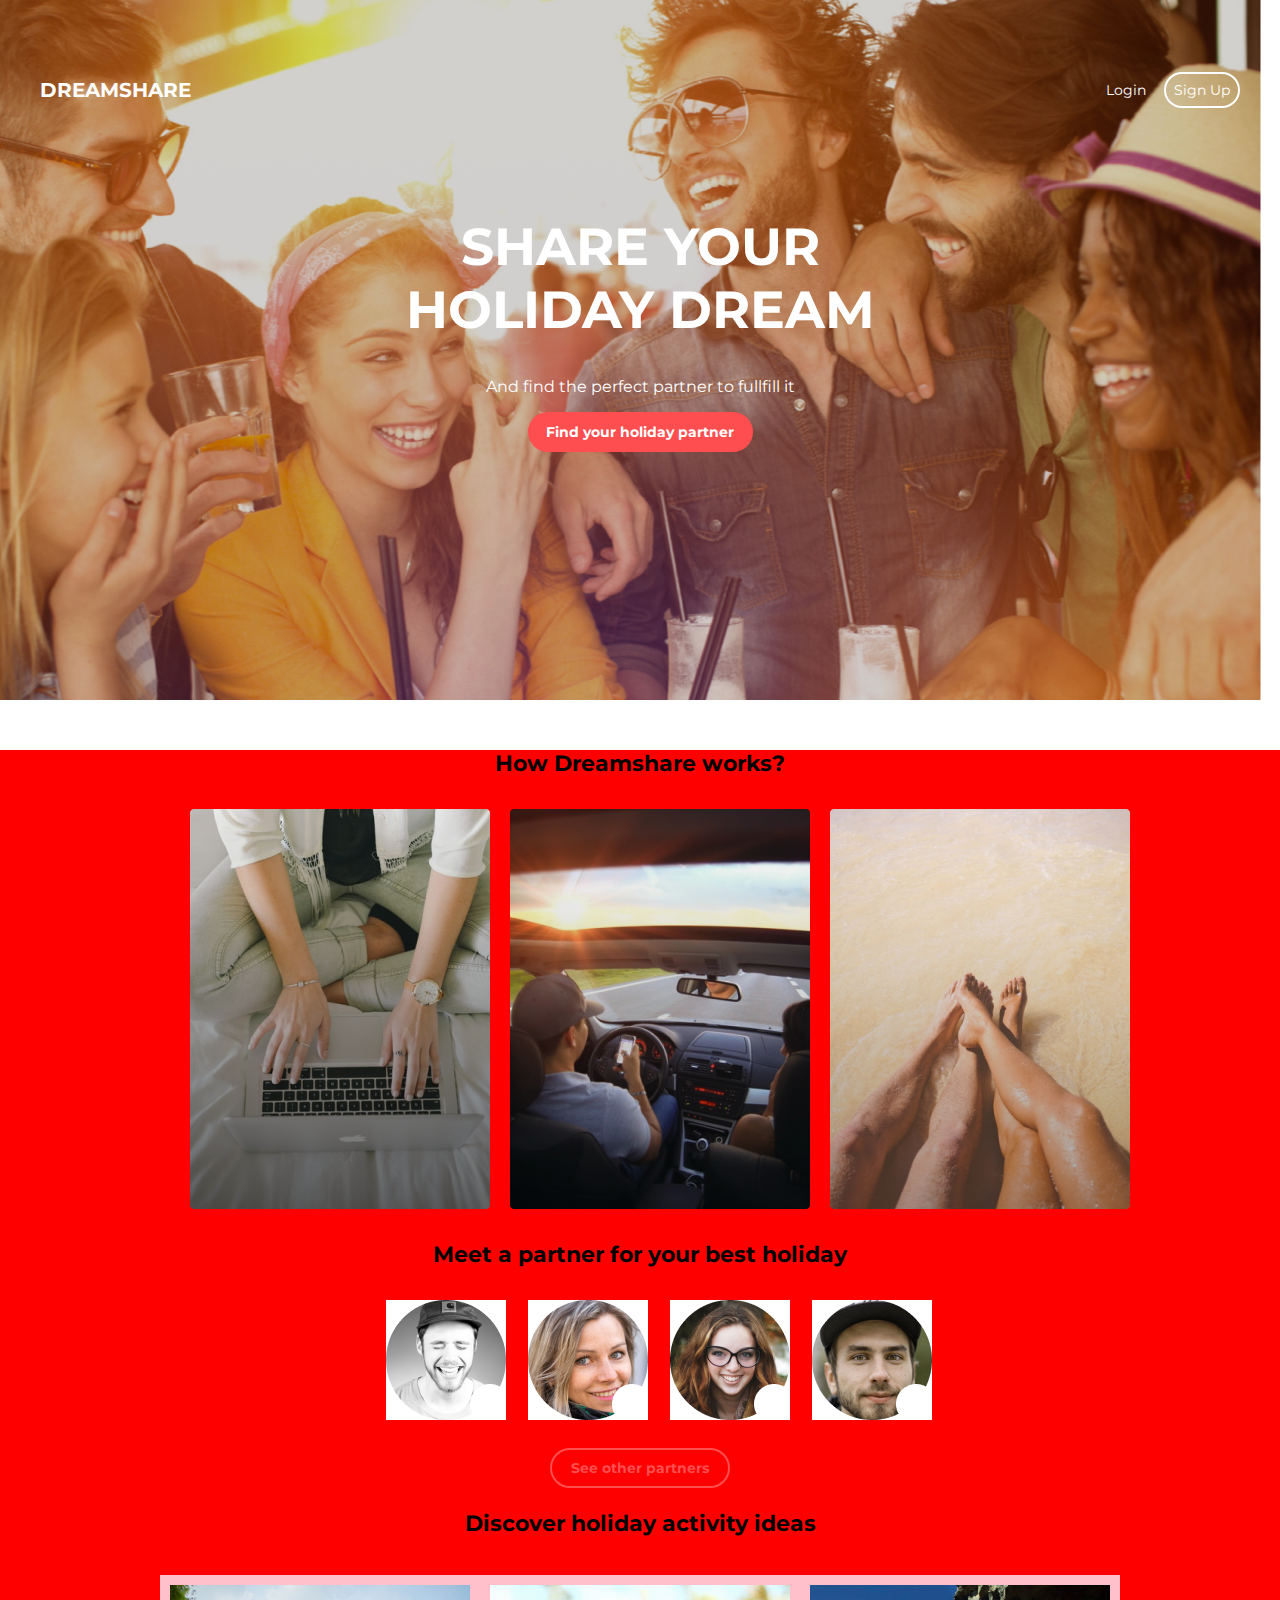
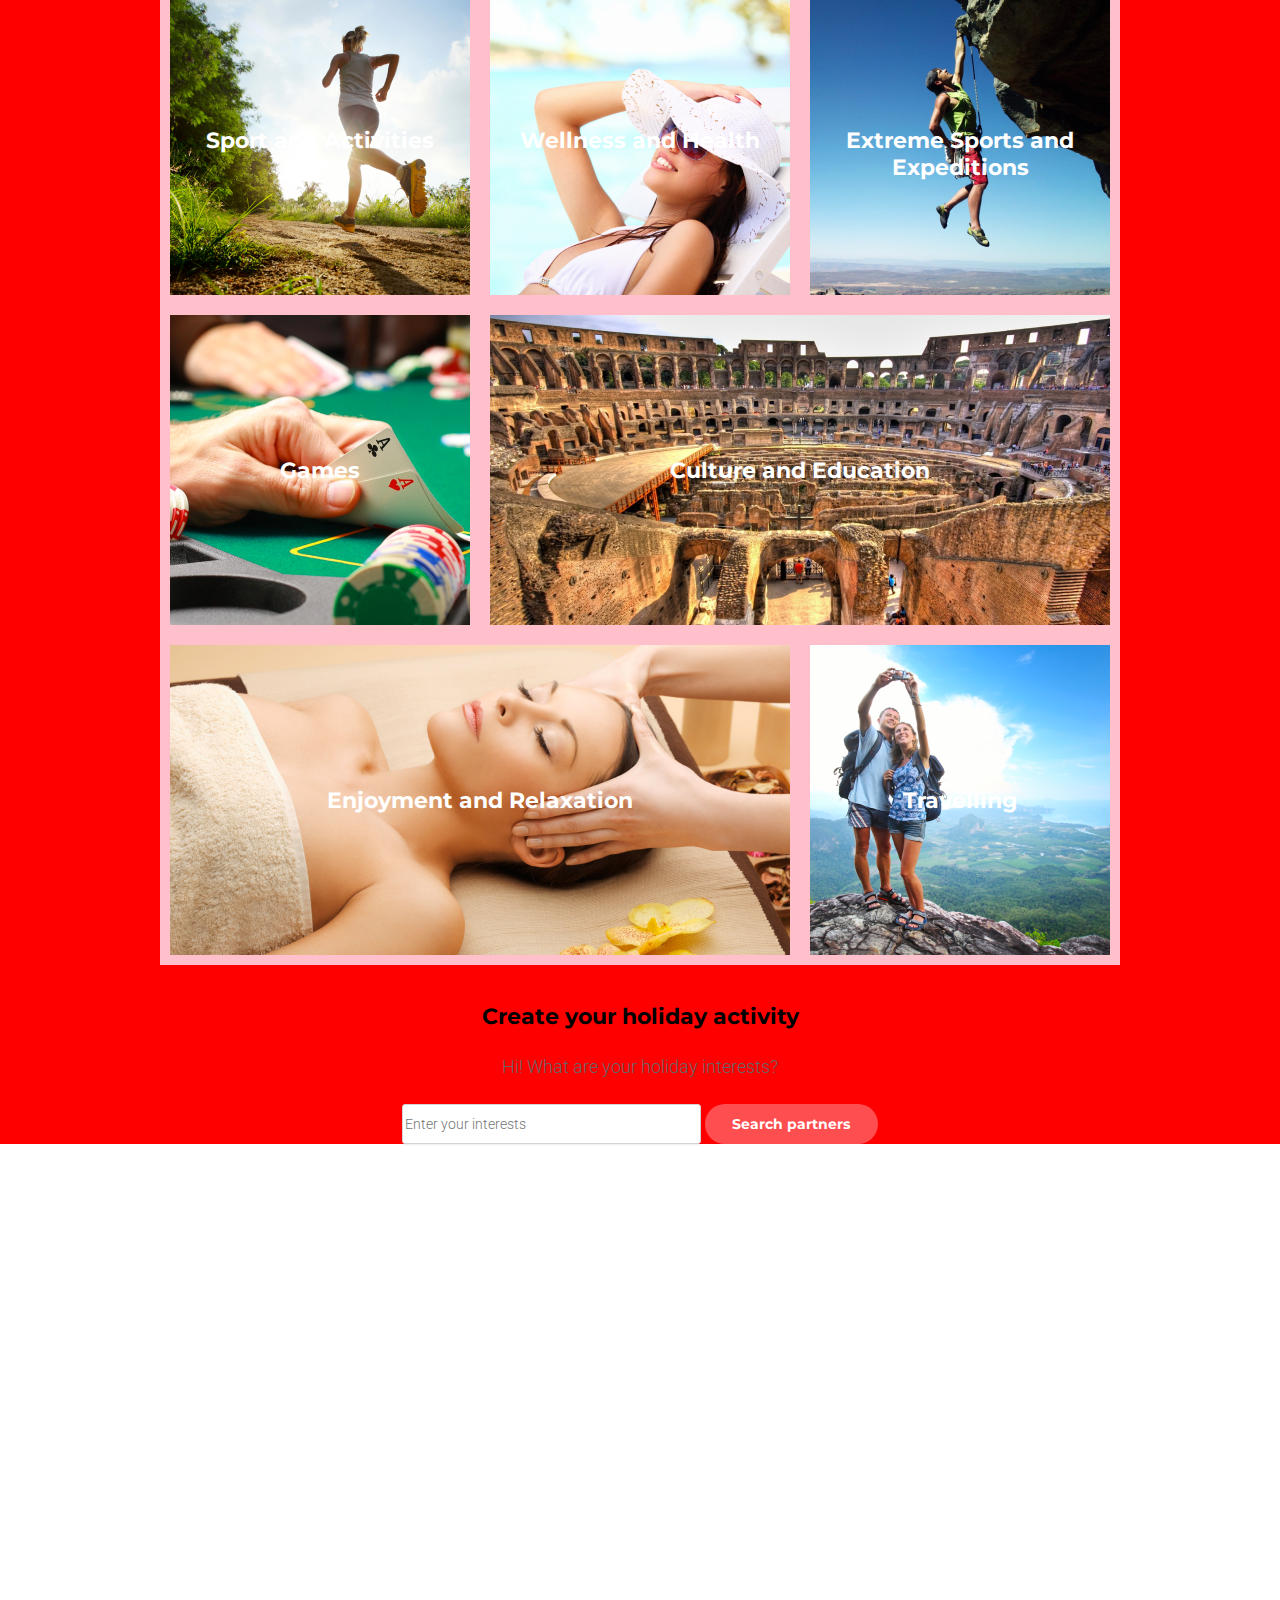
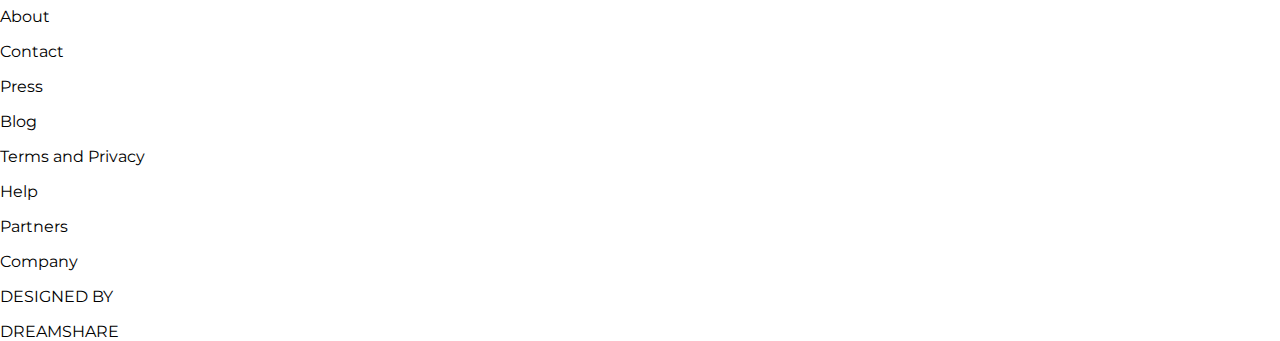
<file: markup/index.html>
<!DOCTYPE html>
<html lang="en">
<head>
    <meta charset="UTF-8"/>
    <title>DREAM</title>
	<link rel="stylesheet" href="./css/app.css">
    <link href="https://fonts.googleapis.com/css?family=Roboto" rel="stylesheet">
    <link href="https://fonts.googleapis.com/css?family=Montserrat|Open+Sans" rel="stylesheet">
<!--  Style is deprecated <style>
    @import "./css/app.css" screen;
    @import "./css/mobile.css" handheld;
  </style>-->
</head>
<body>
<div id="wrapper">


<header >

    <div class="header-top">
        <div class="logo-wrapper">
            <span class="logo-text">Dreamshare</span>
        </div>
        <div class="login" style="border: #FFFFFF 5px">
            <ul>
                <li class="login-btn"><a href="#">Login</a></li>
                <li class="login-btn signup-btn" ><a href="#"  >Sign Up</a></li>
            </ul>
        </div>

    </div>
    <div class="banner-bottom">
        <h1 class="header-title header-font">SHARE YOUR HOLIDAY DREAM</h1>
        <p class="header-subtitle">And find the perfect partner to fullfill it</p>
        <div class="perf-btn align-center font-perf"><a  href="#">Find your holiday partner</a></div>
    </div>
</header>
</div>
<main style="background: red">
    <div class="how-it-works">
        <p class="label1">How Dreamshare works?</p>
    </div>

    <ul class="placeholder-wrapper">
        <li class="step"><img src="./images/Step_1_image.png"></li>
        <li class="step"><img src="./images/Step_2_image.png" ></li>
        <li class="step"><img src="./images/Step_3_image.png" ></li>
    </ul>



    <div></div>
    <div class="meet-partner">
        <p class="label1">Meet a partner for your best holiday</p>
    </div>
    <ul class="placeholder-wrapper">
        <li class="portrait"><img src="./images/Photo1.jpg"alt=""/> </li>
        <li class="portrait"><img src="./images/Photo2.jpg" alt=""/></li>
        <li class="portrait"><img src="./images/Photo3.jpg" alt=""/></li>
        <li class="portrait"><img src="./images/Photo4.jpg" alt=""/></li>
    </ul>
    <div class="border-btn align-center see-other-btn font-perf"><a  href="#">See other partners</a></div>
    <div class="ideas">
        <p class="label1">Discover holiday activity ideas</p>
    </div>
    <div class = "align-center " style="background: red">
    <ul class="placeholder-wrapper-flow" style="background: pink">
        <li class="activity-photo1">
            <img src="images/Act1_Sports.jpg" alt=""/>
            <h6>Sport and Activities</h6>
        </li>
        <li class="activity-photo1">
            <img src="images/Act_Healath.jpg" alt=""/>
            <h6>Wellness and Health</h6>
        </li>
        <li class="activity-photo1">
            <img src="images/Act_Extreme.jpg" alt=""/>
            <h6>Extreme Sports and Expeditions</h6>
        </li>
        <li class="activity-photo1">
            <img src="images/Act_Games.jpg" alt=""/>
            <h6>Games</h6>
        </li>
        <li class="activity-photo2">
            <img src="images/Act_Culture.jpg" alt=""/>
            <h6>Culture and Education</h6>
        </li>

        <li class="activity-photo2">
            <img src="images/Act_Relax.jpg">
            <h6>Enjoyment and Relaxation</h6>
        </li>
        <li class="activity-photo1">
            <img src="images/Act_Traveling.jpg">
            <h6>Travelling</h6>
        </li>

    </ul>
    </div >
    <div class="interests">
        <h3>Create your holiday activity</h3>
        <h5>Hi! What are your holiday interests?</h5>
        <div class="align-center">
            <form action="#">
                <input type="text" class="search-field" placeholder="Enter your interests">
                <button class="search-btn">Search partners</button>

            </form>
        </div>
    </div>

</main>
<footer>

    <div class="about">
        <p>About</p>
        <p>Contact</p>
        <p>Press</p>
        <p>Blog</p>
        <p>Terms and Privacy</p>
        <p>Help</p>
    </div>
    <div class="partners">
        <p>Partners</p>
    </div>
    <div class="company">
        <p>Company</p>
    </div>
    <div class="designed-by">
        <p>DESIGNED BY</p>
    </div>
    <div class="bitmap"></div>
    <div class="dreamshare">
        <p>DREAMSHARE</p>
    </div>
    <div class="rectangle"></div>

</footer>
</div>
</body>
</html>
</file>
<file: markup/css/app.css>
* {
    box-sizing: border-box;
    font-family: Montserrat;
}
body{
    margin: 0;
    padding: 0;
    background-size: 100%;
}
header{
    /*position: absolute;*/
    width: 100%;
    height: 700px;
    right: 0;
    top: 0;
    left: 0;
    background: url("../images/headbackground.png") no-repeat center;
    background-size: cover;
    -webkit-background-size: cover;
    color: #FFFFFF;

}
ul{
    list-style: none;
}
div.login>ul {
    width: 152px;
    height: 100px;
    left: 248px;
    top: 45px;
    display:flex;
    justify-content: space-between;
    align-items: center;

    padding: 0;
    margin: 0;
    overflow: hidden;
}

.login{

    display:flex;
    justify-content:space-between;
    align-items: center;

}
.align-center{
    display:flex;
    justify-content: center;
    align-items: center;
}
.font-perf{
    font-style: normal;
    font-weight: bold;
    line-height: normal;
    font-size: 14px;
    text-align: center;
}
.login-btn{
    display:flex;
    justify-content: space-around;
    align-items: center;
    width: 90px;
    height: 36px;

}
a{
    text-decoration: none;
    color: inherit;
}
.login-btn a {

    font-family: Montserrat;
    font-style: normal;
    font-weight: normal;
    line-height: normal;
    font-size: 14px;
    color: inherit;
    text-align: center;

}
.header-top{
    display:flex;
    justify-content: space-between;
    align-items: center;
    bottom: 223.5px;/*todo ???8*/
    padding: 40px;
}
.logo-wrapper{
    /*position: absolute;*/
    width: 152px;
    height: 25px;
    left: 248px;
    top: 45px;
}
.logo-text{
    font-style: normal;
    font-weight: bold;
    line-height: normal;
    font-size: 20px;
    text-transform:uppercase;
}
.btn{
    box-sizing: border-box;
    border-radius: 40px;
    padding: 0;
    text-align: center;
    vertical-align:middle;
}
.signup-btn{


    border: 2px solid #FFFFFF;
    box-sizing: border-box;
    border-radius: 40px;
    padding: 0;
    text-align: center;
    vertical-align:middle;
}
.border-btn{
    border: 2px solid ;
    box-sizing: border-box;
    border-radius: 40px;
}
.banner-bottom{
    width: 470px;
    height: auto;
    margin:0 auto;
    display: block;
    text-align: center;
}
.header-title{
    width: 470px;
    height: 127px;

}
.header-font{

    font-style: normal;
    font-weight: bold;
    line-height: normal;
    font-size: 52px;

    text-transform: uppercase;
}
.red-btn{
    background: #FF4E50;
}
/*todo*/
.perf-btn{
    width: 225px;
    height: 40px;
    background: #FF4E50;
    box-sizing: border-box;
    border-radius: 40px;
    margin: auto;
}
.see-other-btn{
    width: 180px;
    height: 40px;
    margin: auto;
    border-color: #FF4E50;
    color: #FF4E50;
}
.label1{
    font-style: normal;
    font-weight: bold;
    line-height: normal;
    font-size: 22px;
    text-align: center;
}
h3{
    font-style: normal;
    font-weight: bold;
    line-height: normal;
    font-size: 22px;
    text-align: center;
}
h5{
    font-family: 'Roboto', sans-serif;
    font-style: normal;
    font-weight: 300;
    line-height: 14px;
    font-size: 18px;
    text-align: center;

    color: #666666;
   /* Do I need this?
   width: 415px;
    height: 24px;*/

}
.placeholder-wrapper{
    display:flex;
    justify-content: center;
    align-items: center;
}
.placeholder-wrapper-flow{
    width: 960px;
    flex-wrap: wrap;
    display:flex;
    justify-items: center;
    align-items: center;

    padding: 0;
}
.step{
    width: 300px;
    height: 400px;

    margin: 10px;
}
.how-it-works{
    margin-top: 50px;
}
.portrait{
    width: 122px;
    height: 122px;

    margin: 10px;
}
.activity-photo1{
    width: 300px;
    height: 310px;
    background:gray;
    margin: 10px;
    position	: relative;
}
.activity-photo2{
    width: 620px;
    height: 310px;
    background: gray;
    margin: 10px;
    position	: relative;

}
h6{

    position	: absolute;
    width: 100%;
    height: 27px;
    top		: 142px;

    font-family: Montserrat;
    font-style: normal;
    font-weight: bold;
    line-height: normal;
    font-size: 22px;
    text-align: center; /*todo*/

    color: #FFFFFF;
    margin:0;

}


.search-partners{
    width: 481.12px;
    height: 40px;

}
.search-btn{
    background: #FF4E50;
    border-radius: 40px;
    border: none;

    font-family: Montserrat;
    font-style: normal;
    font-weight: bold;
    line-height: normal;
    font-size: 14px;

    color: #FFFFFF;

    width: 172.12px;
    height: 40px;
}
.search-field{
    border: 1px solid #D4D4D4;
    box-sizing: border-box;
    box-shadow: 0px 1px 2px rgba(0, 0, 0, 0.073313);
    border-radius: 3px;
    width: 299px;
    height: 40px;

    font-family: Roboto;
    font-style: normal;
    font-weight: 300;
    line-height: normal;
    font-size: 14px;
}
/*-------------------*/

footer{
    position: absolute;
    width: 100%;
    height: 228.6px;
    left: 0px;
    top: 3191px;


}
</file>
